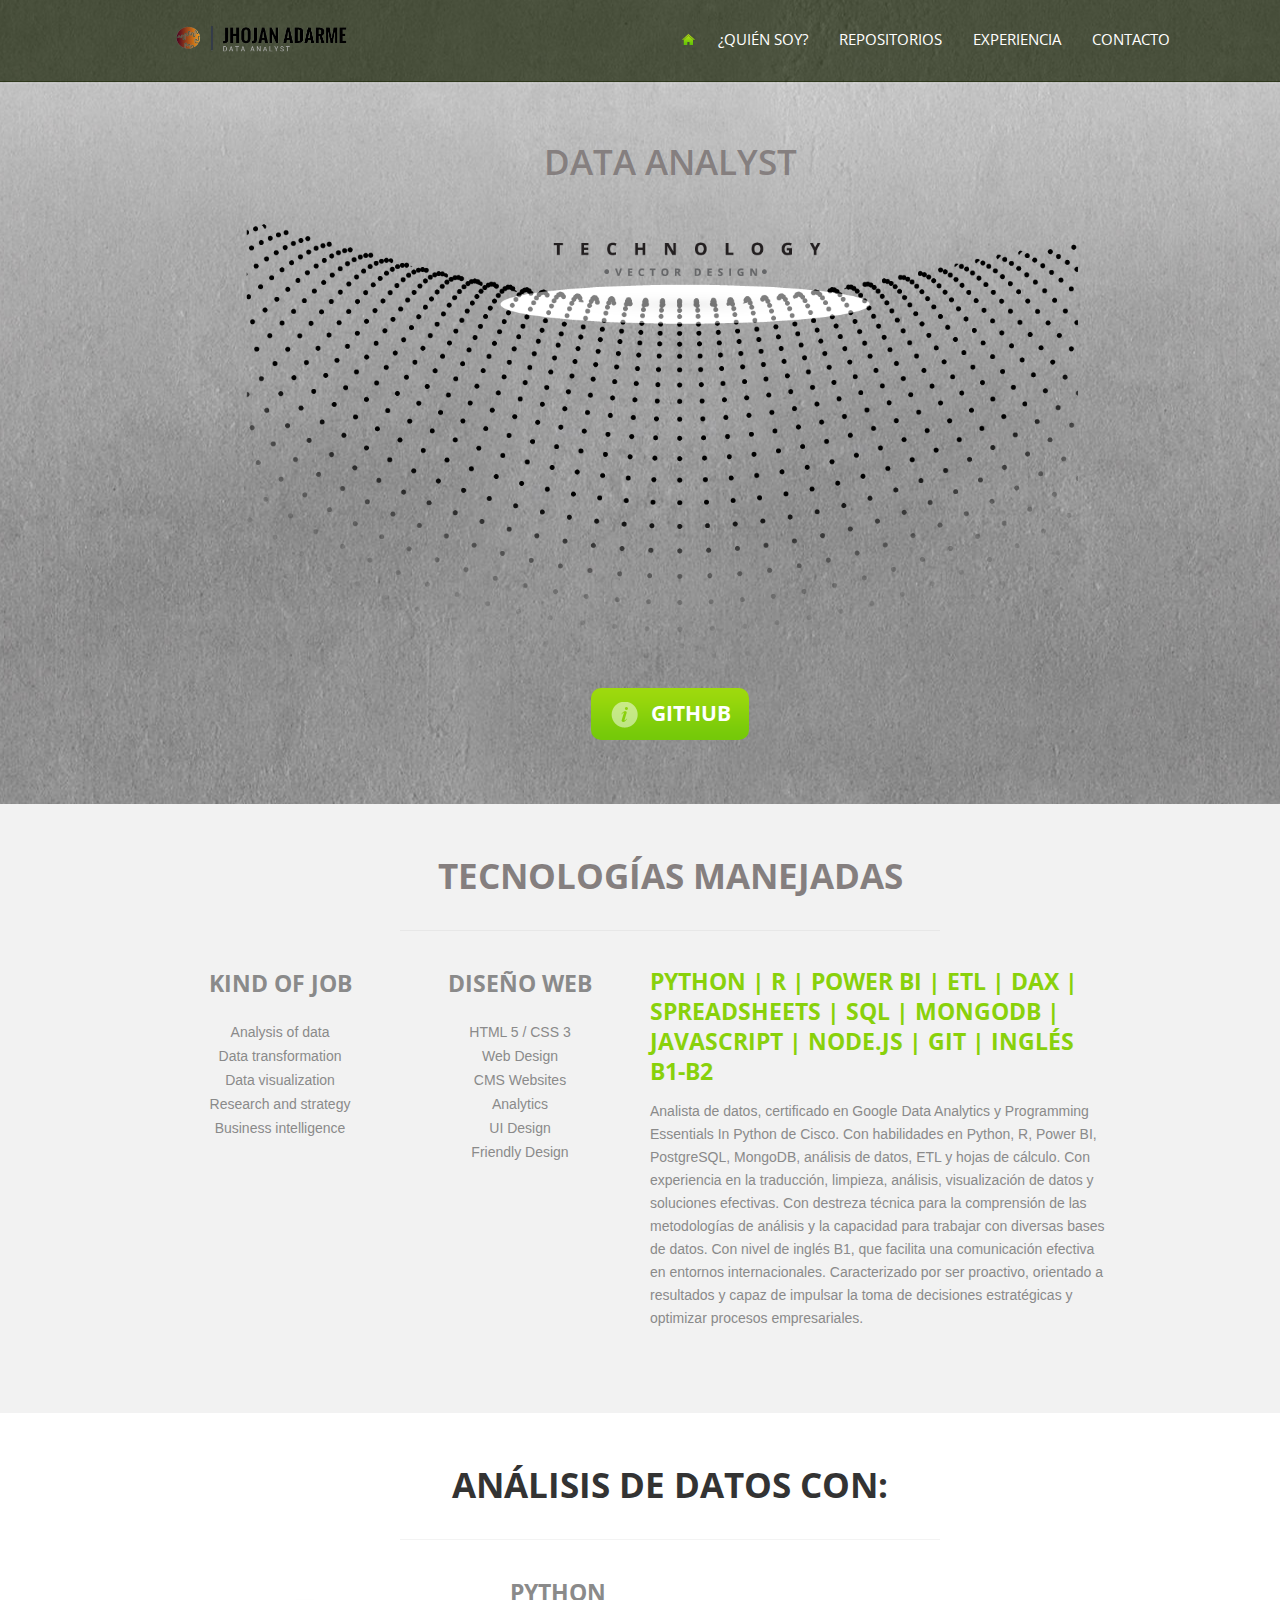
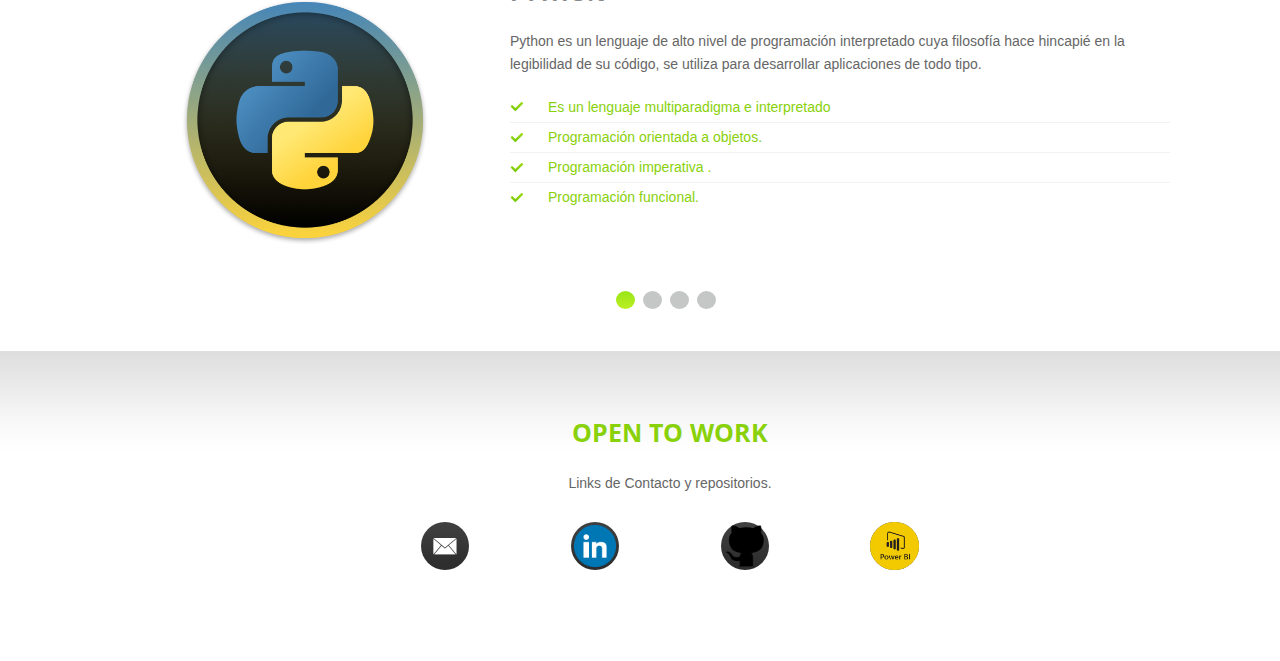
<file: index.html>
<!DOCTYPE html>
<html lang="en">
  <head>
    <title>HOME</title>
    <meta charset="utf-8" />
    <meta name="description" content="Your description" />
    <meta name="keywords" content="Your keywords" />
    <meta name="author" content="Your name" />
    <link rel="icon" href="images/logoCirculo.jpg" type="image/x-icon" />
    <link
      rel="shortcut icon"
      href="images/logoCirculo.jpg"
      type="image/x-icon"
    />
    <link rel="stylesheet" href="css/reset.css" />
    <link rel="stylesheet" href="css/style.css" />
    <link rel="stylesheet" href="css/superfish.css" />
    <link rel="stylesheet" href="css/grid.css" />
    <link
      href="http://fonts.googleapis.com/css?family=Open+Sans:400,700,600"
      rel="stylesheet"
      type="text/css"
    />
    <script src="js/jquery-1.7.1.min.js"></script>
    <script src="js/superfish.js"></script>
    <script src="js/jquery.easing.1.3.js"></script>
    <script src="js/jquery.cycle.all.js"></script>
    <script>
      $(function () {
        $("#cycle").cycle({
          fx: "fade",
          speed: 1000,
          timeout: 4000,
          pager: "#pagination",
        });
      });
    </script>
  </head>
  <body>
    <!-- Header -->
    <header>
      <div class="container_12">
        <div class="grid_12">
          <h1>
            <img class="footer_logo" src="images/logoCompleto2.png" alt="" />
          </h1>
          <nav>
            <ul class="sf-menu">
              <li><a href="index.html"></a></li>
              <li><a href="index-1.html">¿Quién Soy?</a></li>
              <li><a href="index-2.html">REPOSITORIOS</a></li>
              <li><a href="index-3.html">Experiencia</a></li>
              <li><a href="index-4.html">Contacto</a></li>
            </ul>
            <div class="clear"></div>
          </nav>
        </div>
        <div class="clear"></div>
      </div>
    </header>
    <!-- Header //////-->
    <div class="banner">
      <div class="container_12">
        <div class="grid_12">
          <h2>Data Analyst</h2>
          <div class="center">
            <img src="images/tecnología.png" alt="" class="imgggg" /><br />
            <a href="https://github.com/underoatjd" class="btn">GITHUB</a>
          </div>
        </div>
        <div class="clear"></div>
      </div>
    </div>
    <div class="block1">
      <div class="container_12">
        <div class="grid_12">
          <h2 cass="colorObacu">Tecnologías manejadas</h2>
        </div>
        <div class="clear"></div>

        <div class="grid_3 center">
          <h3>Kind of job</h3>
          Analysis of data<br />
          Data transformation<br />
          Data visualization<br />
          Research and strategy<br />
          Business intelligence<br />
        </div>
        <div class="grid_3 center">
          <h3>Diseño Web</h3>
          HTML 5 / CSS 3<br />
          Web Design<br />
          CMS Websites<br />
          Analytics<br />
          UI Design<br />
          Friendly Design
        </div>
        <div class="grid_6">
          <h3 class="green">
            Python | R | Power BI | ETL | DAX | Spreadsheets | SQL | MongoDB |
            JavaScript | Node.js | Git | Inglés B1-B2
          </h3>
          Analista de datos, certificado en Google Data Analytics y Programming
          Essentials In Python de Cisco. Con habilidades en Python, R, Power BI,
          PostgreSQL, MongoDB, análisis de datos, ETL y hojas de cálculo. Con
          experiencia en la traducción, limpieza, análisis, visualización de
          datos y soluciones efectivas. Con destreza técnica para la comprensión
          de las metodologías de análisis y la capacidad para trabajar con
          diversas bases de datos. Con nivel de inglés B1, que facilita una
          comunicación efectiva en entornos internacionales. Caracterizado por
          ser proactivo, orientado a resultados y capaz de impulsar la toma de
          decisiones estratégicas y optimizar procesos empresariales.
        </div>
        <div class="clear"></div>
      </div>
    </div>
    <div class="content">
      <div class="container_12">
        <div class="grid_12">
          <h2 class="center head1">Análisis de datos con:</h2>
          <div id="cycle">
            <div>
              <img src="images/page1_img1.png" alt="" />
              <div class="wrapper">
                <h3>Python</h3>
                <p>
                  Python es un lenguaje de alto nivel de programación
                  interpretado cuya filosofía hace hincapié en la legibilidad de
                  su código, se utiliza para desarrollar aplicaciones de todo
                  tipo.
                </p>
                <ul class="list">
                  <li>
                    <a href="#">Es un lenguaje multiparadigma e interpretado</a>
                  </li>
                  <li><a href="#">Programación orientada a objetos. </a></li>
                  <li><a href="#">Programación imperativa . </a></li>
                  <li><a href="#">Programación funcional.</a></li>
                </ul>
              </div>
              <div class="clear"></div>
            </div>
            <div>
              <img src="images/page1_img2.png" alt="" />
              <div class="wrapper">
                <h3>R Studio</h3>
                <p>
                  R es un entorno y lenguaje de programación con un enfoque al
                  análisis estadístico. R nació como una reimplementación de
                  software libre del lenguaje S, adicionado con soporte para
                  ámbito estático.
                  <br />
                  Fue desarrollado inicialmente por Robert Gentleman y Ross
                  Ihaka del Departamento de Estadística de la Universidad de
                  Auckland en 1993.1 Sin embargo, si se remonta a sus bases
                  iniciales, puede decirse que se inició en los Bell
                  Laboratories de AT&T y ahora Alcatel-Lucent en Nueva Jersey
                  con el lenguaje S.
                </p>
              </div>
              <div class="clear"></div>
            </div>
            <div>
              <img src="images/page1_img3.png" alt="" />
              <div class="wrapper">
                <h3>POWER BI</h3>
                <p>
                  Power BI es un servicio de análisis de datos de Microsoft
                  orientado a proporcionar visualizaciones interactivas y
                  capacidades de inteligencia empresarial con una interfaz lo
                  suficientemente simple como para que los usuarios finales
                  puedan crear por sí mismos sus propios informes y paneles.
                </p>
                <ul class="list">
                  <li><a href="#">Power BI Desktop</a></li>
                  <li><a href="#">Power BI Service</a></li>
                  <li><a href="#">Power BI Mobile Apps</a></li>
                  <li><a href="#">Power BI Gateway</a></li>
                </ul>
              </div>
              <div class="clear"></div>
            </div>
            <div>
              <img src="images/page1_img4.png" alt="" />
              <div class="wrapper">
                <h3>S Q L</h3>
                <p>
                  SQL (por sus siglas en inglés Structured Query Language; en
                  español lenguaje de consulta estructurada) es un lenguaje
                  específico de dominio, diseñado para administrar, y recuperar
                  información de sistemas de gestión de bases de datos
                  relacionales.
                </p>
                <ul class="list">
                  <li><a href="#">Lenguaje de definición de datos</a></li>
                  <li>
                    <a href="#"
                      >Lenguaje interactivo de manipulación de datos</a
                    >
                  </li>
                  <li><a href="#">Integridad</a></li>
                  <li><a href="#">SQL incorporado y dinámico</a></li>
                </ul>
              </div>
              <div class="clear"></div>
            </div>
          </div>
          <div id="pagination"></div>
        </div>
      </div>
      <div class="clear"></div>
    </div>
    <!--Footer-->
    <footer>
      <div class="container_12">
        <div class="grid_12">
          <div class="footer">
            <h3 class="green">Open To Work</h3>
            <p>Links de Contacto y repositorios.</p>
            <div class="socials">
              <a class="m0" href="mailto:jhojan.adarme@gmail.com"
                ><img class="logofooter" src="images/mess.png" alt=""
              /></a>
              <a href="https://www.linkedin.com/in/jhojan-david-adarme-alvarez/"
                ><img class="logofooter" src="images/linkedin.png" alt=""
              /></a>
              <a href="https://github.com/underoatjd"
                ><img class="logofooter" src="images/github.png" alt=""
              /></a>
              <a
                href="https://uniminuto0-my.sharepoint.com/:f:/g/personal/jhojan_adarme_uniminuto_edu_co/EhjSQ-RQ9DFKqVL9ygfeLsIBDbHjSslxruprY3lKGEgSoA?e=GrlMGN"
                ><img class="logofooter" src="images/Power-BI-Logo.png" alt=""
              /></a>
            </div>
          </div>
        </div>
        <div class="clear"></div>
      </div>
    </footer>
    <!-- Footer end-->
  </body>
</html>
</file>
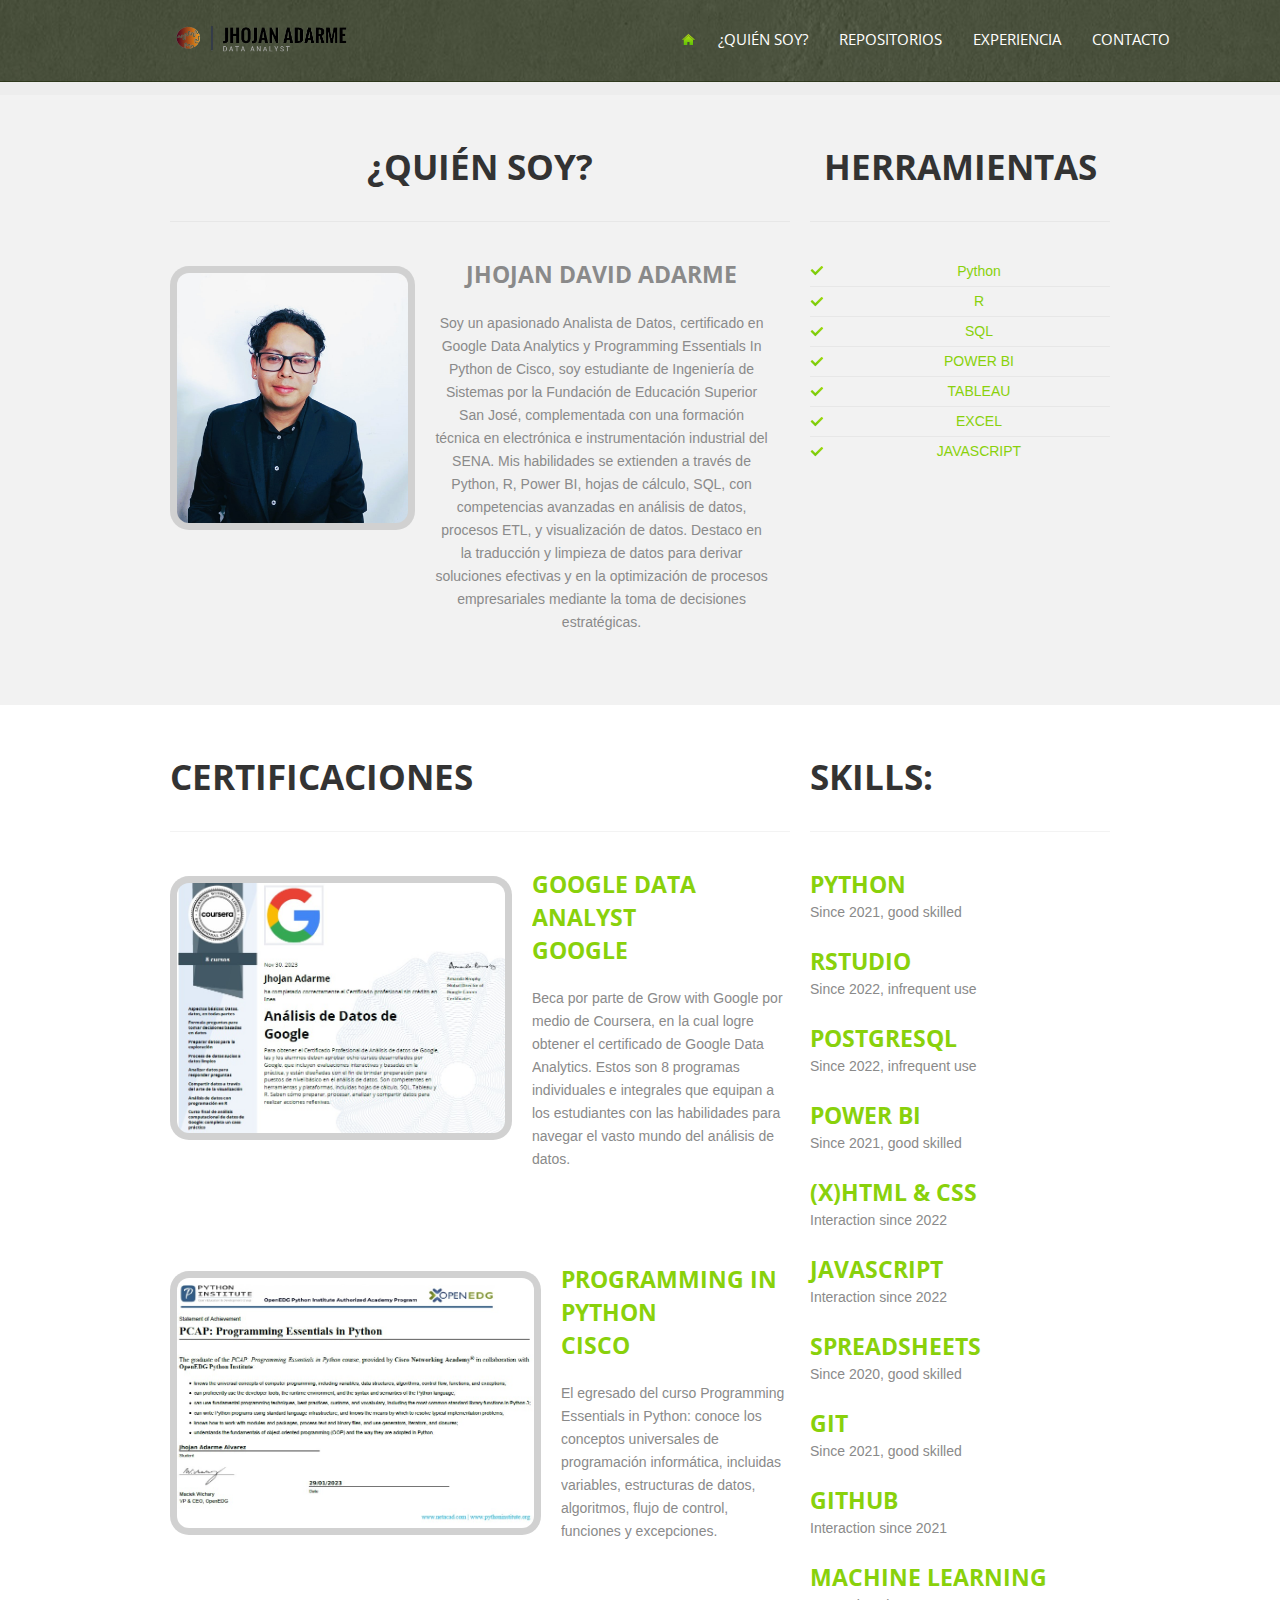
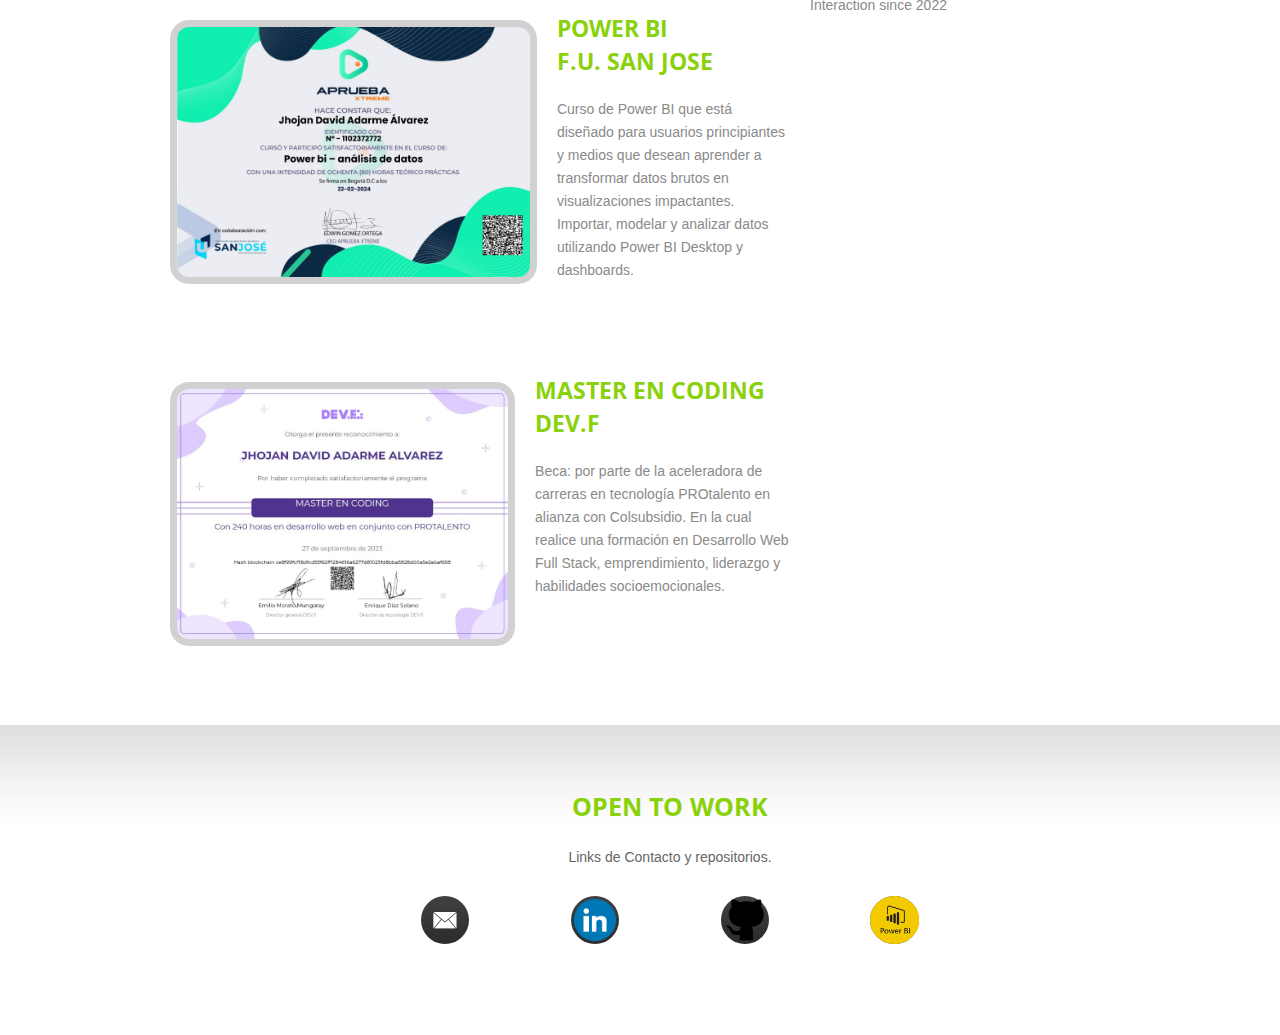
<file: index-1.html>
<!DOCTYPE html>
<html lang="en">
  <head>
    <title>ABOUT ME</title>
    <meta charset="utf-8" />
    <meta name="description" content="Your description" />
    <meta name="keywords" content="Your keywords" />
    <meta name="author" content="Your name" />
    <link rel="icon" href="images/logoCirculo.jpg" type="image/x-icon" />
    <link
      rel="shortcut icon"
      href="images/logoCirculo.jpg"
      type="image/x-icon"
    />
    <link rel="stylesheet" href="css/reset.css" />
    <link rel="stylesheet" href="css/style.css" />
    <link rel="stylesheet" href="css/superfish.css" />
    <link rel="stylesheet" href="css/grid.css" />
    <link
      href="http://fonts.googleapis.com/css?family=Open+Sans:400,700,600"
      rel="stylesheet"
      type="text/css"
    />
    <script src="js/jquery-1.7.1.min.js"></script>
    <script src="js/superfish.js"></script>
    <script src="js/jquery.easing.1.3.js"></script>
    <script></script>
    <!--[if lt IE 8]>
      <div style="clear: both; text-align: center; position: relative">
        <a
          href="http://windows.microsoft.com/en-US/internet-explorer/products/ie/home?ocid=ie6_countdown_bannercode"
        >
          <img
            src="http://storage.ie6countdown.com/assets/100/images/banners/warning_bar_0000_us.jpg"
            border="0"
            height="42"
            width="820"
            alt="You are using an outdated browser. For a faster, safer browsing experience, upgrade for free today."
          />
          <link
            href="http://fonts.googleapis.com/css?family=Open+Sans:400"
            rel="stylesheet"
            type="text/css"
          />
          <link
            href="http://fonts.googleapis.com/css?family=Open+Sans:600"
            rel="stylesheet"
            type="text/css"
          />
          <link
            href="http://fonts.googleapis.com/css?family=Open+Sans:700"
            rel="stylesheet"
            type="text/css"
          />
        </a>
      </div>
    <![endif]-->
    <!--[if lt IE 9]>
      <script src="js/html5.js"></script>
      <link rel="stylesheet" href="css/ie.css" />
    <![endif]-->
  </head>
  <body>
    <!-- Header -->
    <header>
      <div class="container_12">
        <div class="grid_12">
          <h1>
            <img class="footer_logo" src="images/logoCompleto2.png" alt="" />
          </h1>
          <nav>
            <ul class="sf-menu">
              <li><a href="index.html"></a></li>
              <li><a href="index-1.html">¿Quién Soy?</a></li>
              <li><a href="index-2.html">REPOSITORIOS</a></li>
              <li><a href="index-3.html">Experiencia</a></li>
              <li><a href="index-4.html">Contacto</a></li>
            </ul>
            <div class="clear"></div>
          </nav>
        </div>
        <div class="clear"></div>
      </div>
    </header>
    <div class="block2">
      <div>
        <div class="container_12">
          <div class="grid_8">
            <h2 class="head1">¿Quién Soy?</h2>
            <div class="img_inner">
              <img src="images/page2_img1.png" alt="" />
            </div>
            <div class="wrapper">
              <h3>Jhojan David Adarme</h3>
              Soy un apasionado Analista de Datos, certificado en Google Data
              Analytics y Programming Essentials In Python de Cisco, soy
              estudiante de Ingeniería de Sistemas por la Fundación de Educación
              Superior San José, complementada con una formación técnica en
              electrónica e instrumentación industrial del SENA. Mis habilidades
              se extienden a través de Python, R, Power BI, hojas de cálculo,
              SQL, con competencias avanzadas en análisis de datos, procesos
              ETL, y visualización de datos. Destaco en la traducción y limpieza
              de datos para derivar soluciones efectivas y en la optimización de
              procesos empresariales mediante la toma de decisiones
              estratégicas.
            </div>
          </div>
          <div class="grid_4">
            <h2 class="head1">Herramientas</h2>
            <ul class="list">
              <li><a href="#">Python</a></li>
              <li><a href="#">R</a></li>
              <li><a href="#">SQL</a></li>
              <li><a href="#">POWER BI</a></li>
              <li><a href="#">TABLEAU</a></li>
              <li><a href="#">EXCEL</a></li>
              <li><a href="#">JAVASCRIPT</a></li>
            </ul>
          </div>
          <div class="clear"></div>
        </div>
      </div>
    </div>
    <div class="content pad1">
      <div class="container_12">
        <div class="grid_8">
          <h2 class="head1 w1">Certificaciones</h2>
          <div class="img_inner">
            <img src="images/page2_img2.jpg" alt="" />
          </div>
          <div class="wrapper">
            <h3>
              <a href="#" class="link1">GOOGLE DATA ANALYST<br />GOOGLE</a>
            </h3>
            Beca por parte de Grow with Google por medio de Coursera, en la cual
            logre obtener el certificado de Google Data Analytics. Estos son 8
            programas individuales e integrales que equipan a los estudiantes
            con las habilidades para navegar el vasto mundo del análisis de
            datos.<br /><br /><br /><br /><br />
          </div>
          <div class="img_inner">
            <img src="images/page2_img4.jpg" alt="" />
          </div>
          <div class="wrapper">
            <h3>
              <a href="#" class="link1">Programming in Python <br />CISCO</a>
            </h3>
            El egresado del curso Programming Essentials in Python: conoce los
            conceptos universales de programación informática, incluidas
            variables, estructuras de datos, algoritmos, flujo de control,
            funciones y excepciones.<br /><br /><br /><br />
          </div>
          <div class="img_inner">
            <img src="images/page2_img6.png" alt="" />
          </div>
          <div class="wrapper">
            <h3>
              <a href="#" class="link1">POWER BI<br />F.U. SAN JOSE</a>
            </h3>
            Curso de Power BI que está diseñado para usuarios principiantes y
            medios que desean aprender a transformar datos brutos en
            visualizaciones impactantes. Importar, modelar y analizar datos
            utilizando Power BI Desktop y dashboards.<br /><br /><br /><br /><br />
          </div>

          <div class="img_inner">
            <img src="images/page2_img3.jpg" alt="" />
          </div>
          <div class="wrapper">
            <h3>
              <a href="#" class="link1">MASTER EN CODING<br />DEV.F</a>
            </h3>
            Beca: por parte de la aceleradora de carreras en tecnología PROtalento en alianza con Colsubsidio. En la cual realice una formación en Desarrollo Web Full Stack, emprendimiento, liderazgo y habilidades socioemocionales.<br /><br /><br /><br />
          </div>
          <div class="clear"></div>
        </div>
        <div class="grid_4">
          <h2 class="head1 w1">Skills:</h2>
          <ul class="list1">
            <li>
              <a href="#" class="link1">PYTHON</a><br />Since 2021, good skilled
            </li>
            <li>
              <a href="#" class="link1">Rstudio</a><br />Since 2022, infrequent
              use
            </li>
            <li>
              <a href="#" class="link1">PostgreSQL</a><br />Since 2022,
              infrequent use
            </li>
            <li>
              <a href="#" class="link1">POWER BI</a><br />Since 2021, good
              skilled
            </li>
            <li>
              <a href="#" class="link1">(x)HTML &amp; CSS</a><br />Interaction
              since 2022
            </li>
            <li>
              <a href="#" class="link1">JAVASCRIPT</a><br />Interaction since
              2022
            </li>
            <li>
              <a href="#" class="link1">Spreadsheets</a><br />Since 2020, good
              skilled
            </li>
            <li>
              <a href="#" class="link1">Git</a><br />Since 2021, good skilled
            </li>
            <li>
              <a href="#" class="link1">GITHUB</a><br />Interaction since 2021
            </li>
            <li>
              <a href="#" class="link1">MACHINE LEARNING</a><br />Interaction
              since 2022
            </li>
          </ul>
        </div>
      </div>
      <div class="clear"></div>
    </div>
    <!--Footer-->
    <footer>
      <div class="container_12">
        <div class="grid_12">
          <div class="footer">
            <h3 class="green">Open To Work</h3>
            <p>Links de Contacto y repositorios.</p>
            <div class="socials">
              <a class="m0" href="mailto:jhojan.adarme@gmail.com"
                ><img class="logofooter" src="images/mess.png" alt=""
              /></a>
              <a href="https://www.linkedin.com/in/jhojan-david-adarme-alvarez/"
                ><img class="logofooter" src="images/linkedin.png" alt=""
              /></a>
              <a href="https://github.com/underoatjd"
                ><img class="logofooter" src="images/github.png" alt=""
              /></a>
              <a
                href="https://uniminuto0-my.sharepoint.com/:f:/g/personal/jhojan_adarme_uniminuto_edu_co/EhjSQ-RQ9DFKqVL9ygfeLsIBDbHjSslxruprY3lKGEgSoA?e=GrlMGN"
                ><img class="logofooter" src="images/Power-BI-Logo.png" alt=""
              /></a>
            </div>
          </div>
        </div>
        <div class="clear"></div>
      </div>
    </footer>
    <!-- Footer end-->
  </body>
</html>
</file>
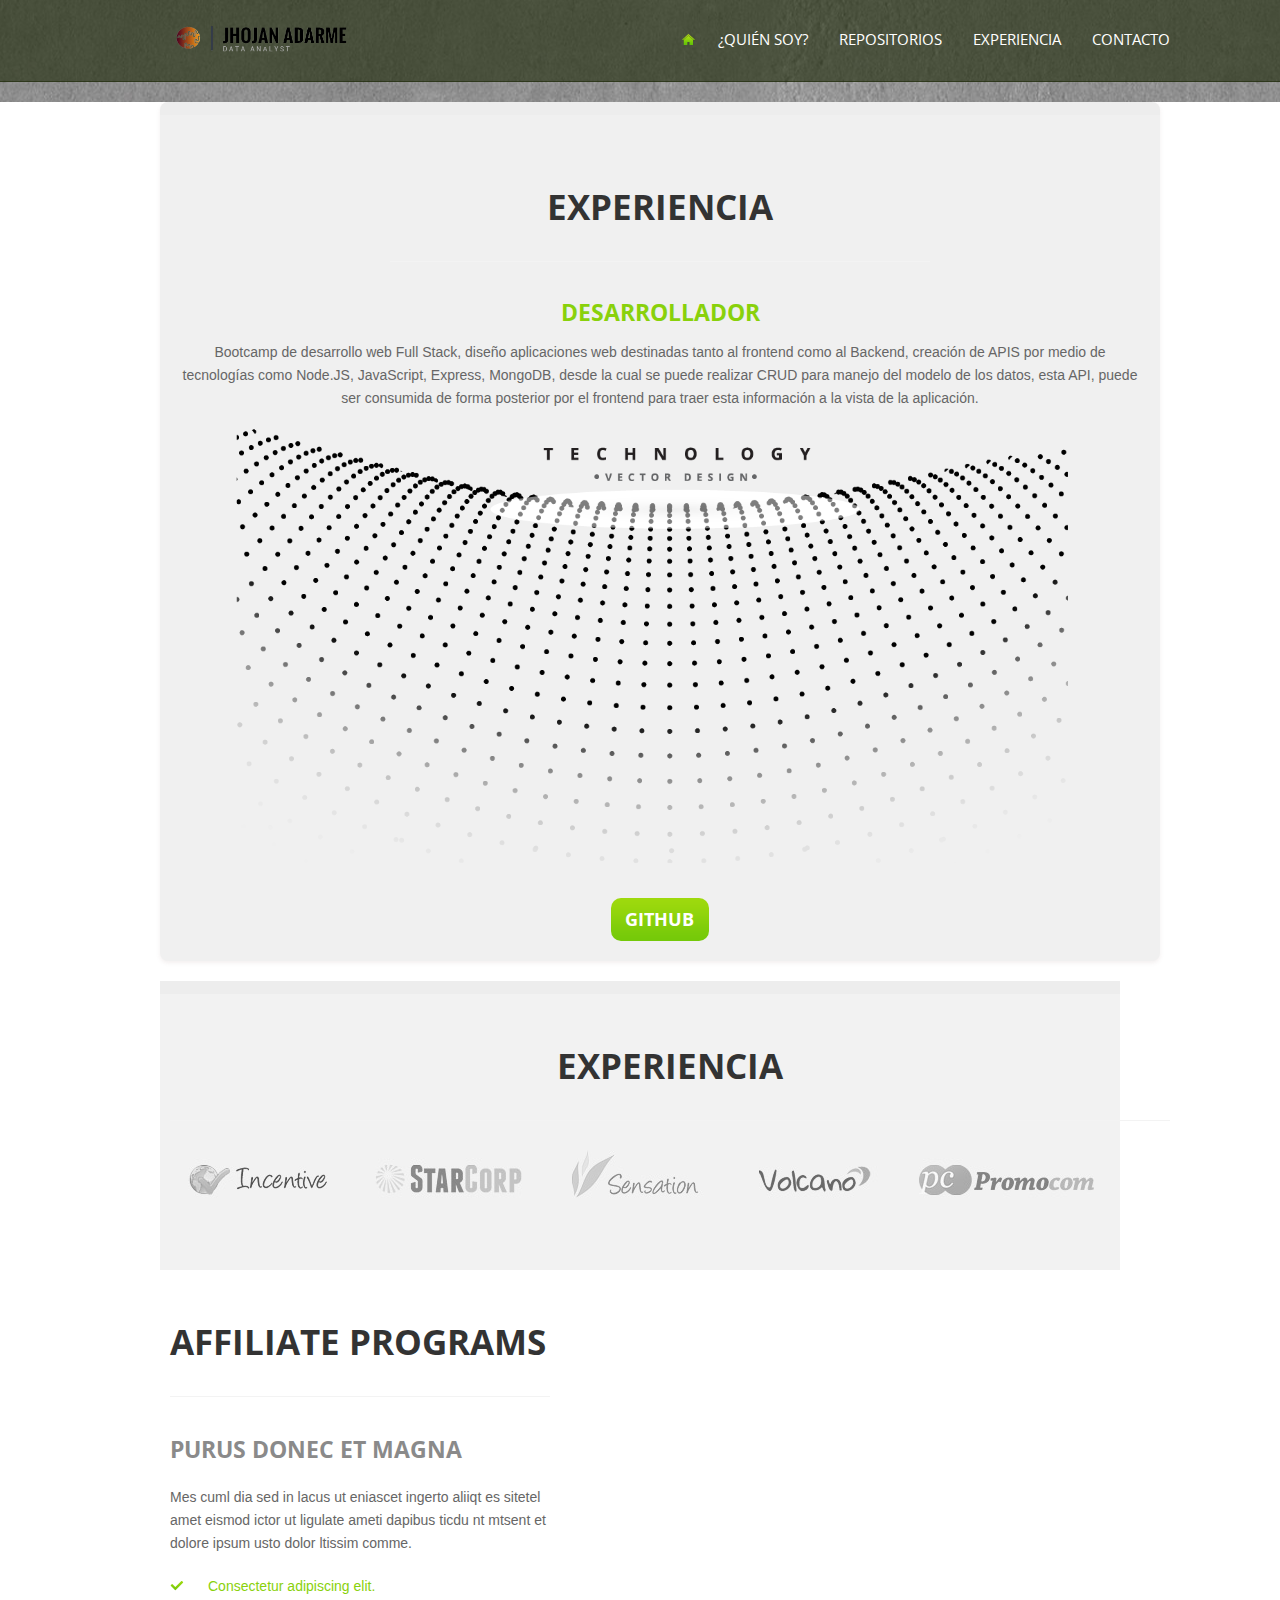
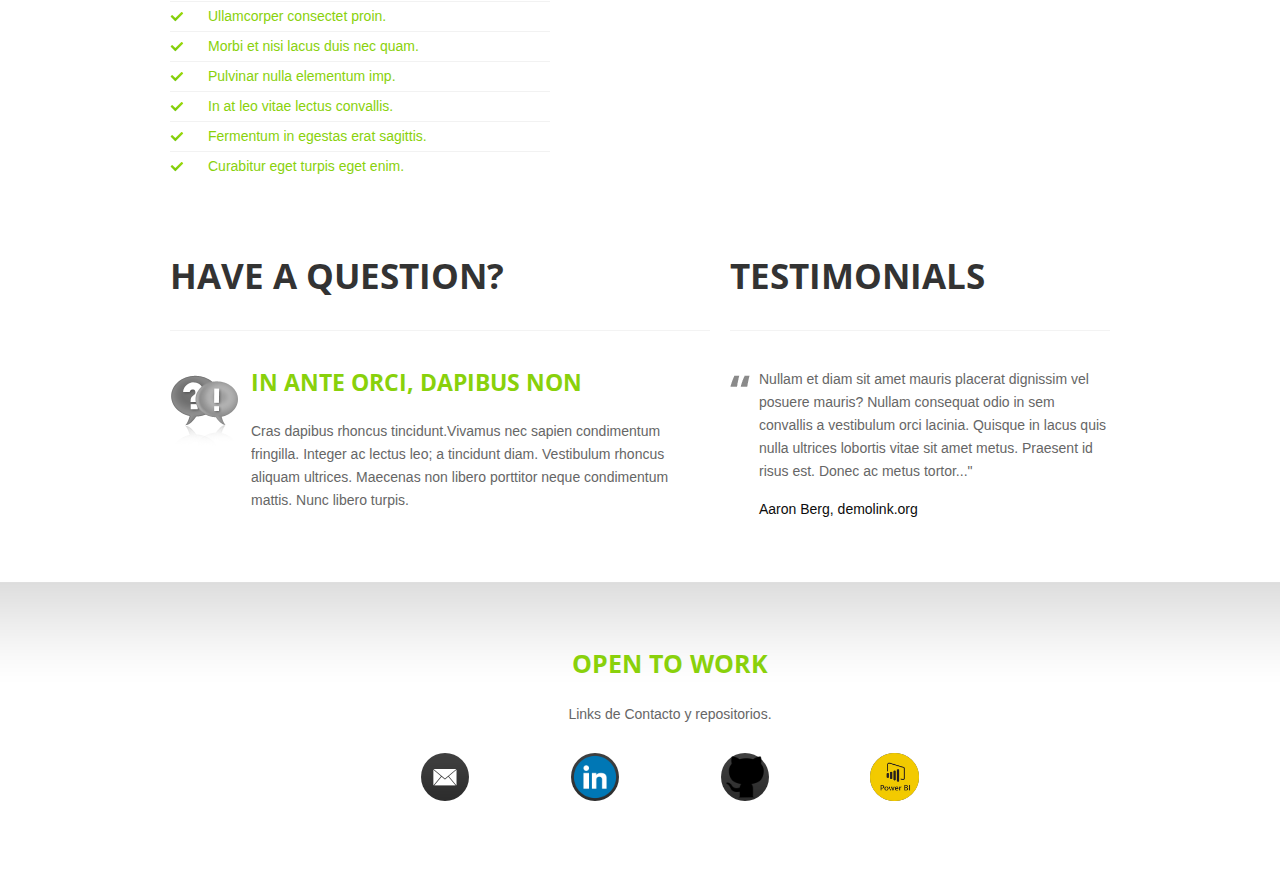
<file: index-3.html>
<!DOCTYPE html>
<html lang="en">
<head>
<title>Clients</title>
<meta charset="utf-8">
<meta name="description" content="Your description">
<meta name="keywords" content="Your keywords">
<meta name="author" content="Your name">
<link rel="icon" href="images/favicon.ico" type="image/x-icon">
<link rel="shortcut icon" href="images/favicon.ico" type="image/x-icon" />
<link rel="stylesheet" href="css/reset.css">
<link rel="stylesheet" href="css/style.css">
<link rel="stylesheet" href="css/superfish.css">
<link rel="stylesheet" href="css/grid.css" />
<link href='http://fonts.googleapis.com/css?family=Open+Sans:400,700,600' rel='stylesheet' type='text/css'>
<script src="js/jquery-1.7.1.min.js"></script>
<script src="js/superfish.js"></script>
<script src="js/jquery.easing.1.3.js"></script>
<script></script>
</head>
<body>
    <!-- Header -->
    <header>
      <div class="container_12">
        <div class="grid_12">
          <h1>
            <img class="footer_logo" src="images/logoCompleto2.png" alt="" />
          </h1>
          <nav>
            <ul class="sf-menu">
              <li><a href="index.html"></a></li>
              <li><a href="index-1.html">¿Quién Soy?</a></li>
              <li><a href="index-2.html">REPOSITORIOS</a></li>
              <li><a href="index-3.html">Experiencia</a></li>
              <li><a href="index-4.html">Contacto</a></li>
            </ul>
            <div class="clear"></div>
          </nav>
        </div>
        <div class="clear"></div>
      </div>
    </header>
    <!-- Header //////-->
<div class="content pad1">
  <div class="container_12">
    <div class="grid_700">
    	<h2 class="head1">Experiencia</h2>
      <h3 class="green">Desarrollador</h3>
        <p class="parrafox">Bootcamp de desarrollo web Full Stack, diseño aplicaciones web destinadas tanto al frontend como al Backend, creación de APIS por medio de tecnologías como Node.JS, JavaScript, Express, MongoDB, desde la cual se puede realizar CRUD para manejo del modelo de los datos, esta API, puede ser consumida de forma posterior por el frontend para traer esta información a la vista de la aplicación.</p>
<div class="center">
  <img src="images/tecnología.png" alt="" class="imgggg" /><br />
  <a href="https://github.com/underoatjd" class="btn">GITHUB</a>
</div>
        <div class="clear"></div>
        
    </div>

    <div class="block2">
      <div class="pad100">
          <div class="container_130">
            <div class="grid_12">
                    <h2 class="head1">Experiencia</h2>
                
                <div class="logos">
              <a href="#"></a>
              <a href="#"></a>
              <a href="#"></a>
              <a href="#"></a>
              <a href="#"></a>
                    <div class="clear"></div>
                </div>
                </div>
                <div class="clear"></div>
          </div>
        </div>
    </div>

    <div class="grid_5">
    	<h2 class="head1 w1">affiliate programs</h2>
        <h3>purus Donec et magna</h3>
        <p>Mes cuml dia sed in lacus ut eniascet ingerto aliiqt es sitetel amet eismod ictor ut ligulate ameti dapibus ticdu nt mtsent et  dolore ipsum usto dolor ltissim comme.</p>
        <ul class="list">
        	<li><a href="#">Consectetur adipiscing elit. </a></li>
        	<li><a href="#">Ullamcorper consectet proin.</a></li>
        	<li><a href="#">Morbi et nisi lacus duis nec quam. </a></li>
        	<li><a href="#">Pulvinar nulla elementum imp.</a></li>
        	<li><a href="#">In at leo vitae lectus convallis.</a></li>
        	<li><a href="#">Fermentum in egestas erat sagittis.</a></li>
        	<li><a href="#">Curabitur eget turpis eget enim. </a></li>
        </ul>
    </div>
  <div class="clear"></div>
  </div>
  <div class="container_12 pad2">
  <div class="grid_7">
  	<h2 class="head1 w1">have a Question?</h2>
    <div class="quest_block">
	    <img src="images/quest_icon.png" alt="" class="quest">
	    <div class="wrapper">
	    	<h3><a href="#" class="link1">In ante orci, dapibus non</a></h3>
	       <p> Cras dapibus rhoncus tincidunt.Vivamus nec sapien condimentum 
	fringilla. Integer ac lectus leo; a tincidunt diam. Vestibulum rhoncus 
	aliquam ultrices. Maecenas non libero porttitor neque condimentum mattis. Nunc libero turpis.</p>
	    </div>
	    <div class="clear"></div>
    </div>
  </div>
  <div class="grid_5">
  	<h2 class="head1 w1">Testimonials</h2>
    <blockquote>
    	<p>Nullam et diam sit amet mauris placerat dignissim vel posuere mauris? Nullam consequat odio in sem convallis a vestibulum orci lacinia. Quisque in lacus quis nulla ultrices lobortis vitae sit amet metus. Praesent id risus est. Donec ac metus tortor..."</p>
    	<a href="#" class="link2">Aaron Berg, demolink.org</a>
    </blockquote>
  </div>
  <div class="clear"></div>
</div>
</div>
    <!--Footer-->
    <footer>
      <div class="container_12">
        <div class="grid_12">
          <div class="footer">
            <h3 class="green">Open To Work</h3>
            <p>Links de Contacto y repositorios.</p>
            <div class="socials">
              <a class="m0" href="mailto:jhojan.adarme@gmail.com"
                ><img class="logofooter" src="images/mess.png" alt=""
              /></a>
              <a href="https://www.linkedin.com/in/jhojan-david-adarme-alvarez/"
                ><img class="logofooter" src="images/linkedin.png" alt=""
              /></a>
              <a href="https://github.com/underoatjd"
                ><img class="logofooter" src="images/github.png" alt=""
              /></a>
              <a
                href="https://uniminuto0-my.sharepoint.com/:f:/g/personal/jhojan_adarme_uniminuto_edu_co/EhjSQ-RQ9DFKqVL9ygfeLsIBDbHjSslxruprY3lKGEgSoA?e=GrlMGN"
                ><img class="logofooter" src="images/Power-BI-Logo.png" alt=""
              /></a>
            </div>
          </div>
        </div>
        <div class="clear"></div>
      </div>
    </footer>
    <!-- Footer end-->
</body>
</html>
</file>
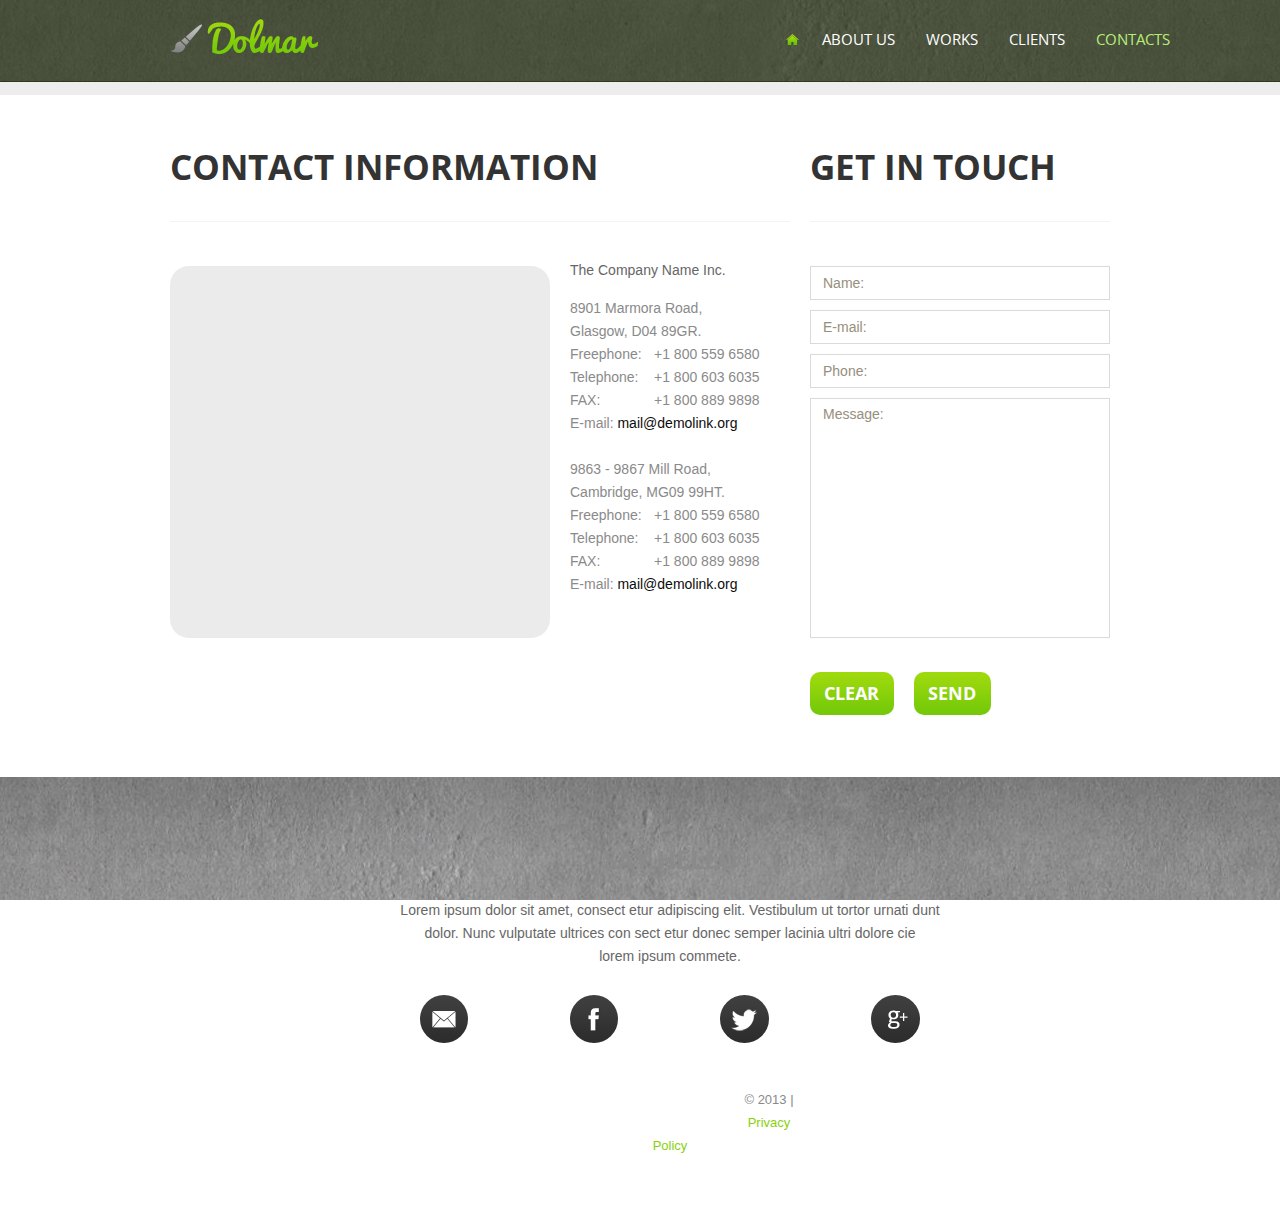
<file: index-4.html>
<!DOCTYPE html>
<html lang="en">
<head>
<title>Contacts</title>
<meta charset="utf-8">
<meta name="description" content="Your description">
<meta name="keywords" content="Your keywords">
<meta name="author" content="Your name">
<link rel="icon" href="images/favicon.ico" type="image/x-icon">
<link rel="shortcut icon" href="images/favicon.ico" type="image/x-icon" />
<link rel="stylesheet" href="css/reset.css">
<link rel="stylesheet" href="css/style.css">
<link rel="stylesheet" href="css/superfish.css">
<link rel="stylesheet" href="css/grid.css" />
<link rel="stylesheet" href="css/form.css" />
<link href='http://fonts.googleapis.com/css?family=Open+Sans:400,700,600' rel='stylesheet' type='text/css'>
<script src="js/jquery-1.7.1.min.js"></script>
<script src="js/superfish.js"></script>
<script src="js/forms.js"></script>
<script src="js/jquery.easing.1.3.js"></script>
<script></script>
<!--[if lt IE 8]>
   <div style=' clear: both; text-align:center; position: relative;'>
     <a href="http://windows.microsoft.com/en-US/internet-explorer/products/ie/home?ocid=ie6_countdown_bannercode">
       <img src="http://storage.ie6countdown.com/assets/100/images/banners/warning_bar_0000_us.jpg" border="0" height="42" width="820" alt="You are using an outdated browser. For a faster, safer browsing experience, upgrade for free today." />
       <link href='http://fonts.googleapis.com/css?family=Open+Sans:400' rel='stylesheet' type='text/css'>
       <link href='http://fonts.googleapis.com/css?family=Open+Sans:600' rel='stylesheet' type='text/css'>
       <link href='http://fonts.googleapis.com/css?family=Open+Sans:700' rel='stylesheet' type='text/css'>
    </a>
  </div>
<![endif]-->
<!--[if lt IE 9]>
	<script src="js/html5.js"></script>
	<link rel="stylesheet" href="css/ie.css">
<![endif]-->
</head>
<body>
<!-- Header -->
<header>
  <div class="container_12">
    <div class="grid_12">
      <h1><a href="index.html">Dolmar</a></h1>
      <nav>
        <ul class="sf-menu">
          <li><a href="index.html"></a></li>
          <li><a href="index-1.html">About us</a>
            <ul>
              <li><a href="#">Dolore ipsu</a></li>
              <li><a href="#">Consecte</a>
                <ul>
                  <li><a href="#">Dolore ipsu</a></li>
                  <li><a href="#">Consecte</a></li>
                  <li><a href="#">Elit Conseq</a></li>
                </ul>
              </li>
              <li><a href="#">Elit Conseq</a></li>
            </ul>
          </li>
          <li><a href="index-2.html">works</a></li>
          <li><a href="index-3.html">clients</a></li>
          <li class="current"><a href="index-4.html">Contacts</a></li>
        </ul>
        <div class="clear"></div>
      </nav>
    </div>
    <div class="clear"></div>
  </div>
</header>
<div class="block2">
</div>
<div class="content">
  <div class="container_12">
  	<div class="grid_8">
    	<h2 class="head1 w1">contact information</h2>
        <div class="wrapper map">
        	<div class="grid_5 alpha">
            	<figure class="img_inner inner2">
	            	<iframe src="http://maps.google.com/maps?f=q&amp;source=s_q&amp;hl=en&amp;geocode=&amp;q=Brooklyn,+New+York,+NY,+United+States&amp;aq=0&amp;sll=37.0625,-95.677068&amp;sspn=61.282355,146.513672&amp;ie=UTF8&amp;hq=&amp;hnear=Brooklyn,+Kings,+New+York&amp;ll=40.649974,-73.950005&amp;spn=0.01628,0.025663&amp;z=14&amp;iwloc=A&amp;output=embed"></iframe>
	            </figure>
            </div>
        	<div class="grid_3 omega">
            	<p>The Company Name Inc.</p>
                <address>
	                <dl>
	                    <dt>
	                        8901 Marmora Road,<br>
	                        Glasgow, D04 89GR.
	                    </dt>
	                    <dd><span>Freephone:</span>+1 800 559 6580</dd>
	                    <dd><span>Telephone:</span>+1 800 603 6035</dd>
	                    <dd><span>FAX:</span>+1 800 889 9898</dd>
	                    <dd>E-mail: <a href="#" class="link2">mail@demolink.org</a></dd>
	                </dl>
	             </address>
                 <address>
	                <dl>
	                    <dt>9863 - 9867 Mill Road,<br>Cambridge, MG09 99HT. 
	                    </dt>
	                    <dd><span>Freephone:</span>+1 800 559 6580</dd>
	                    <dd><span>Telephone:</span>+1 800 603 6035</dd>
	                    <dd><span>FAX:</span>+1 800 889 9898</dd>
	                    <dd>E-mail: <a href="#" class="link2">mail@demolink.org</a></dd>
	                </dl>
	             </address>
            </div>
        </div>
    </div>
  	<div class="grid_4">
      <h2 class="head1 w1">Get in Touch</h2>
      <form id="form">
        <div class="success">Contact form submitted!<br>
          <strong>We will be in touch soon.</strong> </div>
        <fieldset>
          <label class="name">
            <input type="text" value="Name:">
            <br class="clear">
            <span class="error error-empty">*This is not a valid name.</span><span class="empty error-empty">*This field is required.</span> </label>
          <label class="email">
            <input type="text" value="E-mail:">
            <br class="clear">
            <span class="error error-empty">*This is not a valid email address.</span><span class="empty error-empty">*This field is required.</span> </label>
          <label class="phone">
            <input type="tel" value="Phone:">
            <br class="clear">
            <span class="error error-empty">*This is not a valid phone number.</span><span class="empty error-empty">*This field is required.</span> </label>
          <label class="message">
            <textarea>Message:</textarea>
            <br class="clear">
            <span class="error">*The message is too short.</span> <span class="empty">*This field is required.</span> </label>
          <div class="clear"></div>
          <div class="btns"><a data-type="reset" class="btn">clear</a><a data-type="submit" class="btn">send</a>
            <div class="clear"></div>
          </div>
        </fieldset>
      </form>
    </div>
  	<div class="clear"></div>
  </div>
</div>
<!--Footer-->
<footer>
  <div class="container_12">
    <div class="grid_12">
      <div class="footer">
        <h3>Say hello</h3>
        <p>Lorem ipsum dolor sit amet, consect etur adipiscing elit. Vestibulum ut tortor urnati dunt dolor. Nunc vulputate ultrices con sect etur donec semper lacinia ultri  dolore cie<br>
          lorem ipsum commete.</p>
        <div class="socials"> <a class="m0" href="#"><img src="images/mess.png" alt=""></a> <a href="#"><img src="images/fb.png" alt=""></a> <a href="#"><img src="images/twr.png" alt=""></a> <a href="#"><img src="images/gplus.png" alt=""></a> </div>
        <div class="copy"><a href="index.html" class="footer_logo">Dolmar</a>&copy; 2013 | <a href="index-5.html">Privacy Policy</a></div></div>
    </div>
    <div class="clear"></div>
  </div>
</footer>
<!-- Footer end-->
</body>
</html>
</file>
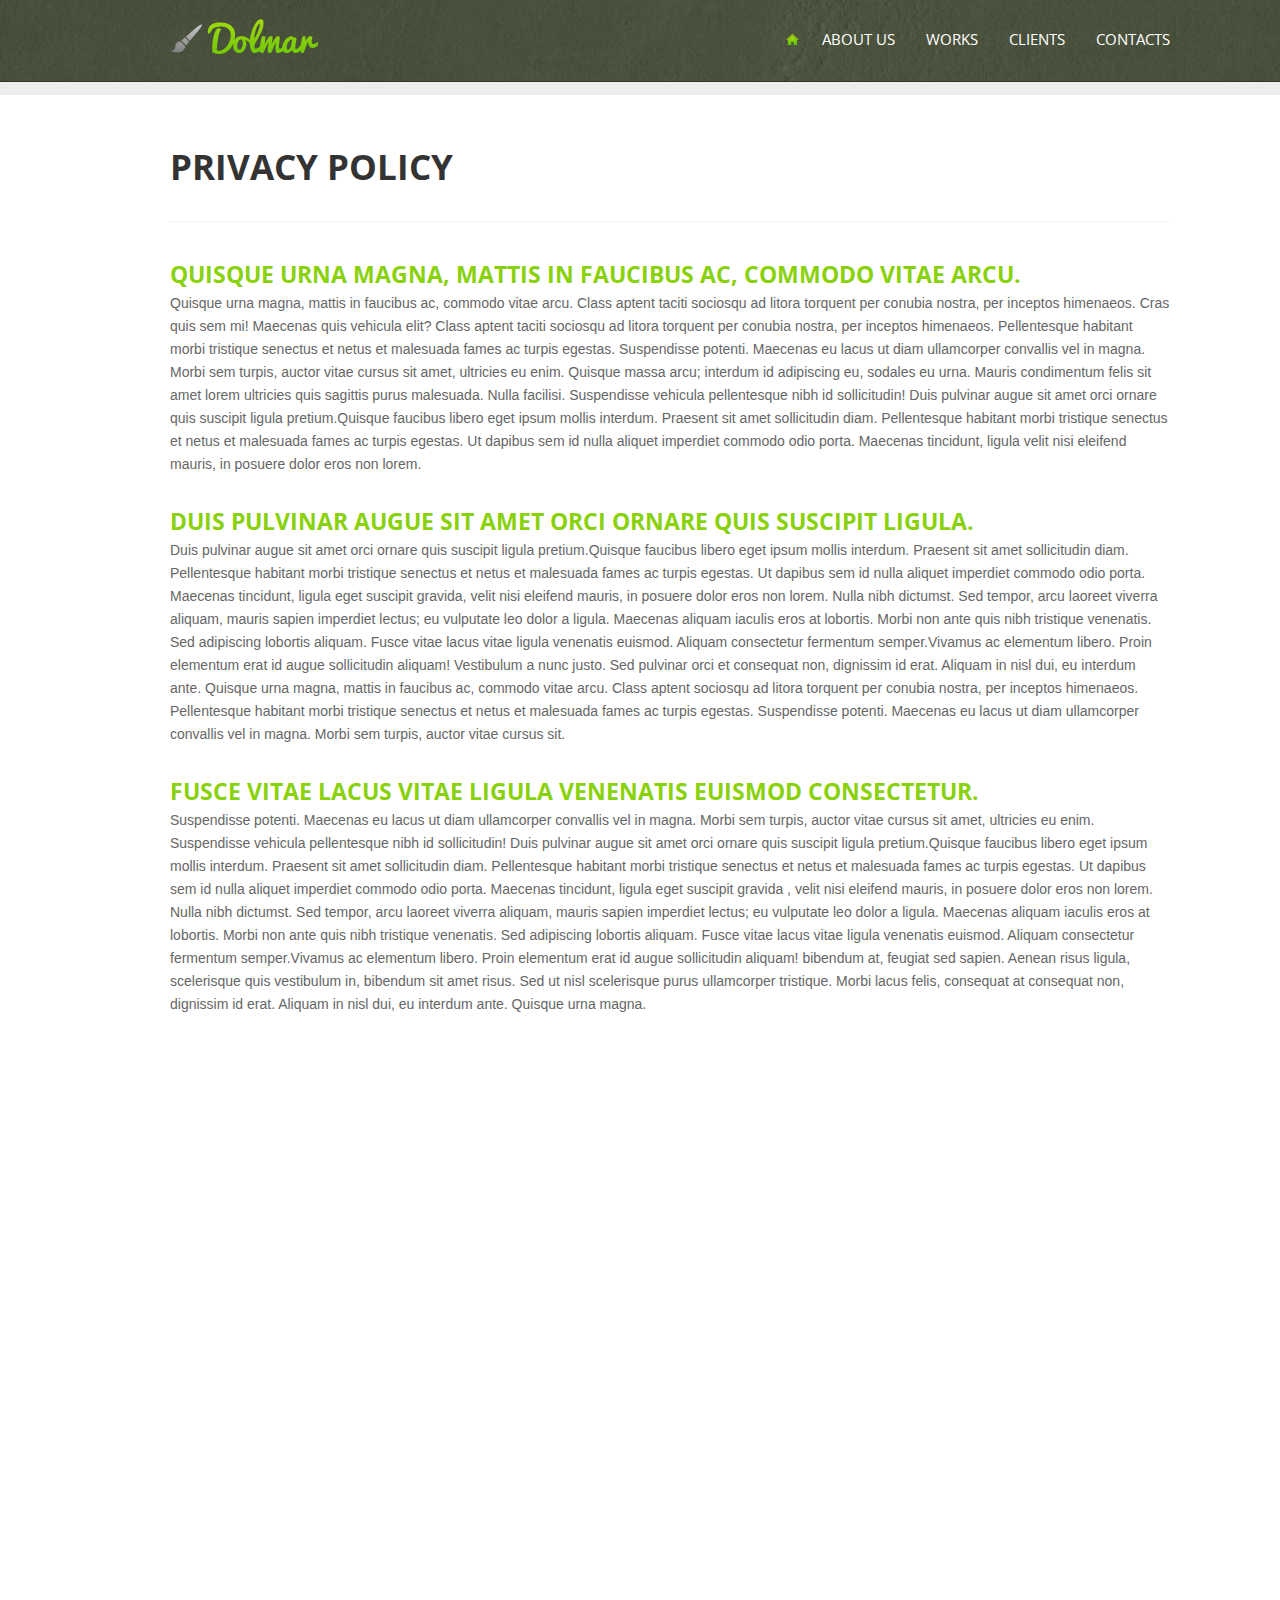
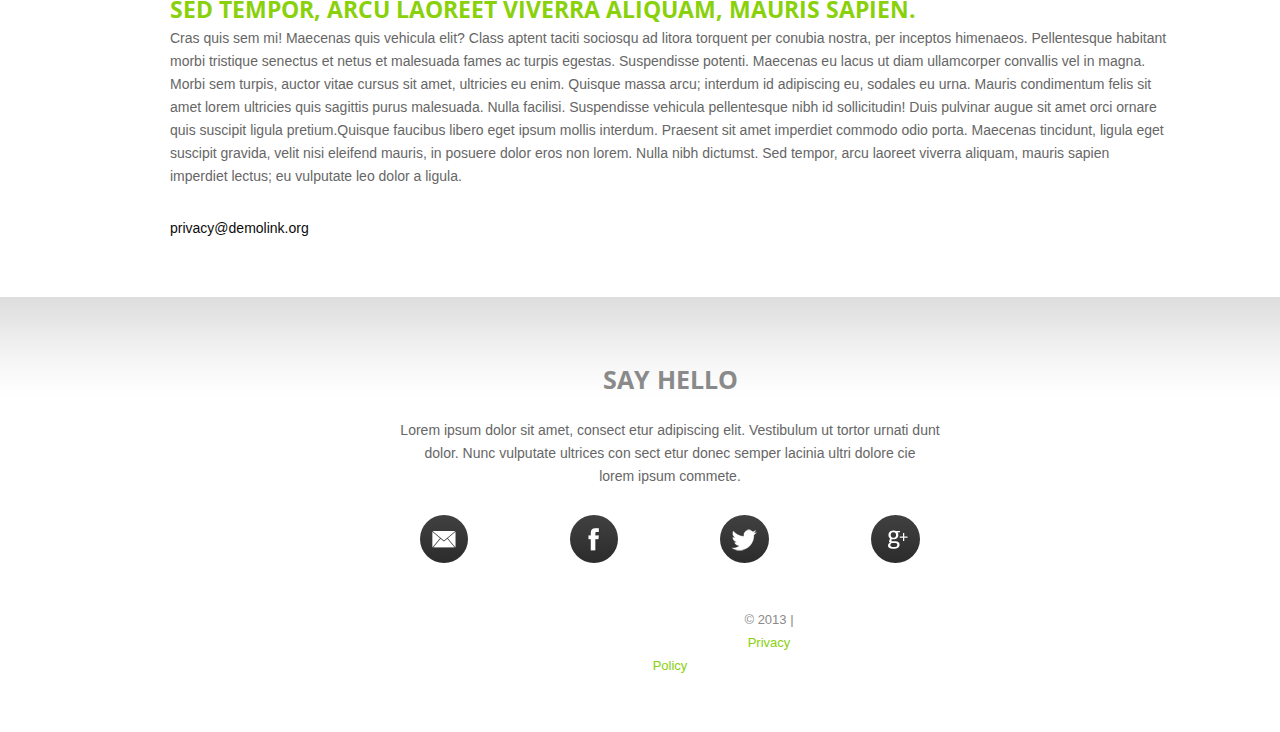
<file: index-5.html>
<!DOCTYPE html>
<html lang="en">
<head>
<title>Privacy Policy</title>
<meta charset="utf-8">
<meta name="description" content="Your description">
<meta name="keywords" content="Your keywords">
<meta name="author" content="Your name">
<link rel="icon" href="images/favicon.ico" type="image/x-icon">
<link rel="shortcut icon" href="images/favicon.ico" type="image/x-icon" />
<link rel="stylesheet" href="css/reset.css">
<link rel="stylesheet" href="css/style.css">
<link rel="stylesheet" href="css/superfish.css">
<link rel="stylesheet" href="css/grid.css" />
<link href='http://fonts.googleapis.com/css?family=Open+Sans:400,700,600' rel='stylesheet' type='text/css'>
<script src="js/jquery-1.7.1.min.js"></script>
<script src="js/superfish.js"></script>
<script src="js/jquery.easing.1.3.js"></script>
<script></script>
</head>
<body>
<!-- Header -->
<header>
  <div class="container_12">
    <div class="grid_12">
      <h1><a href="index.html">Dolmar</a></h1>
      <nav>
        <ul class="sf-menu">
          <li><a href="index.html"></a></li>
          <li><a href="index-1.html">About us</a>
            <ul>
              <li><a href="#">Dolore ipsu</a></li>
              <li><a href="#">Consecte</a>
                <ul>
                  <li><a href="#">Dolore ipsu</a></li>
                  <li><a href="#">Consecte</a></li>
                  <li><a href="#">Elit Conseq</a></li>
                </ul>
              </li>
              <li><a href="#">Elit Conseq</a></li>
            </ul>
          </li>
          <li><a href="index-2.html">works</a></li>
          <li><a href="index-3.html">clients</a></li>
          <li><a href="index-4.html">Contacts</a></li>
        </ul>
        <div class="clear"></div>
      </nav>
    </div>
    <div class="clear"></div>
  </div>
</header>
<div class="block2"></div>
<div class="content">
  <div class="container_12">
  	<div class="grid_12">
    	<h2 class="head1 w1">Privacy Policy</h2>
        <p class=" text1"><a href="#" class="link1">Quisque urna magna, mattis in faucibus ac, commodo vitae arcu.</a><br>
        Quisque urna magna, mattis in faucibus ac, commodo vitae arcu. Class aptent taciti sociosqu ad litora torquent per conubia nostra, per inceptos himenaeos. Cras quis sem mi! Maecenas quis vehicula elit? Class aptent taciti sociosqu ad litora torquent per conubia nostra, per inceptos himenaeos. Pellentesque habitant morbi tristique senectus et netus et malesuada fames ac turpis egestas. Suspendisse potenti. Maecenas eu lacus ut diam ullamcorper convallis vel in magna. Morbi sem turpis, auctor vitae cursus sit amet, ultricies eu enim. Quisque massa arcu; interdum id adipiscing eu, sodales eu urna. Mauris condimentum felis sit amet lorem ultricies quis sagittis purus malesuada. Nulla facilisi. Suspendisse vehicula pellentesque nibh id sollicitudin! Duis pulvinar augue sit amet orci ornare quis suscipit ligula pretium.Quisque faucibus libero eget ipsum mollis interdum. Praesent sit amet sollicitudin diam. Pellentesque habitant morbi tristique senectus et netus et malesuada fames ac turpis egestas. Ut dapibus sem id nulla aliquet imperdiet commodo odio porta. Maecenas tincidunt, ligula velit nisi eleifend mauris, in posuere dolor eros non lorem. </p>
        <p class=" text1"><a href="#" class="link1">Duis pulvinar augue sit amet orci ornare quis suscipit ligula.</a><br>
        Duis pulvinar augue sit amet orci ornare quis suscipit ligula pretium.Quisque faucibus libero eget ipsum mollis interdum. Praesent sit amet sollicitudin diam. Pellentesque habitant morbi tristique senectus et netus et malesuada fames ac turpis egestas. Ut dapibus sem id nulla aliquet imperdiet commodo odio porta. Maecenas tincidunt, ligula eget suscipit gravida, velit nisi eleifend mauris, in posuere dolor eros non lorem. Nulla nibh dictumst. Sed tempor, arcu laoreet viverra aliquam, mauris sapien imperdiet lectus; eu vulputate leo dolor a ligula. Maecenas aliquam iaculis eros at lobortis. Morbi non ante quis nibh tristique venenatis. Sed adipiscing lobortis aliquam. Fusce vitae lacus vitae ligula venenatis euismod. Aliquam consectetur fermentum semper.Vivamus ac elementum libero. Proin elementum erat id augue sollicitudin aliquam! Vestibulum a nunc justo. Sed pulvinar orci et consequat non, dignissim id erat. Aliquam in nisl dui, eu interdum ante. Quisque urna magna, mattis in faucibus ac, commodo vitae arcu. Class aptent sociosqu ad litora torquent per conubia nostra, per inceptos himenaeos. Pellentesque habitant morbi tristique senectus et netus et malesuada fames ac turpis egestas. Suspendisse potenti. Maecenas eu lacus ut diam ullamcorper convallis vel in magna. Morbi sem turpis, auctor vitae cursus sit. </p>
        <p class=" text1"><a href="#" class="link1">Fusce vitae lacus vitae ligula venenatis euismod consectetur.</a><br>
        Suspendisse potenti. Maecenas eu lacus ut diam ullamcorper convallis vel in magna. Morbi sem turpis, auctor vitae cursus sit amet, ultricies eu enim. Suspendisse vehicula pellentesque nibh id sollicitudin! Duis pulvinar augue sit amet orci ornare quis suscipit ligula pretium.Quisque faucibus libero eget ipsum mollis interdum. Praesent sit amet sollicitudin diam. Pellentesque habitant morbi tristique senectus et netus et malesuada fames ac turpis egestas. Ut dapibus sem id nulla aliquet imperdiet commodo odio porta. Maecenas tincidunt, ligula eget suscipit gravida  , velit nisi eleifend mauris, in posuere dolor eros non lorem. Nulla nibh dictumst. Sed tempor, arcu laoreet viverra aliquam, mauris sapien imperdiet lectus; eu vulputate leo dolor a ligula. Maecenas aliquam iaculis eros at lobortis. Morbi non ante quis nibh tristique venenatis. Sed adipiscing lobortis aliquam. Fusce vitae lacus vitae ligula venenatis euismod. Aliquam consectetur fermentum semper.Vivamus ac elementum libero. Proin elementum erat id augue sollicitudin aliquam! bibendum at, feugiat sed sapien. Aenean risus ligula, scelerisque quis vestibulum in, bibendum sit amet risus. Sed ut nisl scelerisque purus ullamcorper tristique. Morbi lacus felis, consequat at consequat non, dignissim id erat. Aliquam in nisl dui, eu interdum ante. Quisque urna magna.</p>


        <iframe title="COvid19" width="1140" height="541.25" src="https://app.powerbi.com/reportEmbed?reportId=251d5332-a2de-4aa2-a136-68696f6333ec&autoAuth=true&ctid=b1ba85eb-a253-4467-9ee8-d4f8ed4df300" frameborder="0" allowFullScreen="true"></iframe>



        <p class=" text1"><a href="#" class="link1">Sed tempor, arcu laoreet viverra aliquam, mauris sapien.</a><br>
        Cras quis sem mi! Maecenas quis vehicula elit? Class aptent taciti sociosqu ad litora torquent per conubia nostra, per inceptos himenaeos. Pellentesque habitant morbi tristique senectus et netus et malesuada fames ac turpis egestas. Suspendisse potenti. Maecenas eu lacus ut diam ullamcorper convallis vel in magna. Morbi sem turpis, auctor vitae cursus sit amet, ultricies eu enim. Quisque massa arcu; interdum id adipiscing eu, sodales eu urna. Mauris condimentum felis sit amet lorem ultricies quis sagittis purus malesuada. Nulla facilisi. Suspendisse vehicula pellentesque nibh id sollicitudin! Duis pulvinar augue sit amet orci ornare quis suscipit ligula pretium.Quisque faucibus libero eget ipsum mollis interdum. Praesent sit amet imperdiet commodo odio porta. Maecenas tincidunt, ligula eget suscipit gravida, velit nisi eleifend mauris, in posuere dolor eros non lorem. Nulla nibh dictumst. Sed tempor, arcu laoreet viverra aliquam, mauris sapien imperdiet lectus; eu vulputate leo dolor a ligula.</p>		<p><a href="#" class="link2">privacy@demolink.org</a></p>
    </div>
  	<div class="clear"></div>
  </div>
</div>



<!--Footer-->
<footer>
  <div class="container_12">
    <div class="grid_12">
      <div class="footer">
        <h3>Say hello</h3>
        <p>Lorem ipsum dolor sit amet, consect etur adipiscing elit. Vestibulum ut tortor urnati dunt dolor. Nunc vulputate ultrices con sect etur donec semper lacinia ultri  dolore cie<br>
          lorem ipsum commete.</p>
        <div class="socials"> <a class="m0" href="#"><img src="images/mess.png" alt=""></a> <a href="#"><img src="images/fb.png" alt=""></a> <a href="#"><img src="images/twr.png" alt=""></a> <a href="#"><img src="images/gplus.png" alt=""></a> </div>
        <div class="copy"><a href="index.html" class="footer_logo">Dolmar</a>&copy; 2013 | <a href="index-5.html">Privacy Policy</a></div></div>
    </div>
    <div class="clear"></div>
  </div>
</footer>
<!-- Footer end-->
<!-- coded by Ged -->
</body>
</html>
</file>
<file: css/style.css>
/**/

html{
	width: 100%;
	height: 100%;	
}

body {
	font:14px/23px Arial, Helvetica, sans-serif;
	color:#8a8a8a;
	position:relative;
	min-width:960px;
	height: 100%;
	width: 100%;
	min-height: 100%;
	background: url(../images/bg_body4.jpg) center fixed #ffffff;
}

html, body {
	height:100%;
}

h1, h2, h3, h4, h5, h6 {
	font-family: 'Open Sans', sans-serif;
	color: #584d38;
	text-transform: uppercase;
}

h2 {
	font-size: 35px;
	line-height: 32px;	
	text-align: center;
	font-weight: bold;
	margin-bottom: 0px;
	font-weight: bold;
	color: #857f7f;
	margin-top: 56px;
}

h2.head1 {
	border-bottom: 1px solid #E7E7E7;
    margin: 56px auto 36px;
    padding-bottom: 38px;
    width: 540px;
}

h2.head1.w1 {
	width: auto;
	text-align: left;	
}

h3 {
	font-size: 23px;
	line-height: 33px;
	color: #8a8a8a;
	margin-bottom: 20px;
	font-weight: bold;
}

h3.green {
	line-height: 30px;
	color: #89d10b;
	margin-top: -1px;
	margin-bottom: 14px;	
}

h4 {
	font-size: 14px;
	line-height: 14px;	
	padding-top: 12px;
}


p {
	margin-bottom: 23px;
	color: rgb(51, 37, 37);
}


address {
	font-style: normal;	
}



ul  {
	padding: 0;
	margin: 0;
	list-style: none;
}

ul.list {
	padding-top: 2px;	
}

ul.list li {
	font-size: 14px;
	line-height: 18px;
	background: url(../images/marker.png) 0 10px no-repeat;
	padding-left: 38px;
	border-top: 1px solid #f2f2f2;
	padding: 5px 0 6px 38px;
}

ul.list li:first-child {
	border: none;	
	padding-top: 5px;
	background-position: 0 9px;
}

ul.list1 li {
	margin-bottom: 21px;	
}




/*links*/

a {
	text-decoration: none;	
	color: #89d10b;
 	outline: none;	
	transition: 0.5s linear;
	-o-transition: 0.5s linear;
	-webkit-transition: 0.5s linear;
}

a:hover {
	color: #141414;	
}

a.btn {
	font: bold 18px/18px 'Open Sans', sans-serif;
	color: #fff;
	padding: 12px 15px 13px 14px;
	background: url(../images/btn_bg.png) repeat-x 0 0 #161614;
	border-radius: 10px;
	text-transform: uppercase;
	display: inline-block;
	margin-top: 5px;
}

a.btn2 {
	display: flex;
	justify-content: center;
	font: bold 18px/18px 'Open Sans', sans-serif;
	color: #fff;
	padding: 12px 15px 13px 14px;
	background: url(../images/btn_bg.png) repeat-x 0 0 #161614;
	border-radius: 10px;
	text-transform: uppercase;
	display: inline-block;
	margin-top: 5px;
}

a.btn:hover {
	background: #e5e744;
}

a.link1 {
	font-size: 23px;
	line-height: 33px;
	font-family: 'Open Sans', sans-serif;
	text-transform: uppercase;
	font-weight: bold;
}

a.link2 {
	color: #0c0c0c;
}


a.link2:hover {
	color: #070707;	
}
/*preclass*/



.mb0 {
	margin-bottom: 0px !important;	
}

.m0 {
	margin: 0px !important;	
}

.marg1 {
	margin-top: 55px !important;	
}

.pad0 {
	padding: 0 !important;
}

.pad1 {
	padding-bottom: 55px !important;
}

.pad2 {
	padding-top: 23px !important;
}

.nowrap {
	white-space: nowrap;	
}
p.text1 {
	margin-bottom: 29px;	
}

p.text1 a {
	display: inline-block;
	margin-bottom: 1px;
}

.img_inner img {
	border-radius: 12px;
	margin-bottom: 0!;
	height: 250px;
}


.img_inner {
	border-radius: 19px;
	float: left;
	padding: 7px ;
	background: #d1d1d1;
	margin-right: 20px;
	overflow: hidden !important;
	margin-top: 8px;
	display: block;
	margin-bottom: 24px;
}

.img_inner.inner2 {
	background-color: #ebebeb;
	margin-bottom: 25px;	
}
.imgggg{
	text-align: center;
	width: 900px;
}
.center {
	text-align: center;
}

.wrapper {
	overflow: hidden;	
}

.clear {
	float: none !important;
	clear: both;	
}

/*header*/

header {
	padding-top: 19px;
	background: #1f2b0ba1;
	padding-bottom: 29px;
	border-bottom: 1px solid #1f2b0ba1;
}

header h1 {
	float: left;
	position: absolute;
	z-index: 999;	
}

header h1 a {
	display: block;
	background: url(../images/logo.png) 0 0 no-repeat;
	overflow: hidden;
	text-indent: -999px;
	width: 148px;
	height: 35px;

}

.banner {
	min-height: 47px;
	background: url(../images/banner_bg.png) 0 0 repeat-x;
	padding-bottom: 64px;
	
}

.banner h2 {
	margin-bottom: 42px;	
	font-weight: 600;
	margin-top: 64px
}

.banner a.btn {
	background: url(../images/banne_btn.png) 0 0 repeat-x #89d10b;
	font: bold 21px/33px 'Open Sans', sans-serif;
	display: inline-block;
	text-transform: uppercase;
	padding: 9px 18px 10px 60px;
	color: #fff;
	border-radius: 10px;
	margin-top: 0px;
	position: relative;
}

.banner a.btn:after {
	position: absolute;
	content: '';
	background: url(../images/btn_icon.png) 0 0 no-repeat;
	width: 27px;
	height: 26px;
	display: block;
	left: 20px;
	top: 14px;	
}

.banner a.btn:hover {
	background: #0e0d0d;
}

.block1 {
	background: #f2f2f2;	
	padding-bottom: 83px;
}

.block1 h2 {
	padding-bottom: 38px;
	width: 540px;
	margin: 56px auto 36px;
	border-bottom: 1px solid #e7e7e7;
}

.block1 .grid_3 {
	line-height: 24px;
}

.grid_700{
	border-top: 13px solid #ededed;
	text-align: center;
}

  
/*****************************************************************************************************************/
.grid_700 {
	width: 100%; /* Hace que .grid_700 use el 85% del ancho de su contenedor padre */
	margin: 20px auto; /* Centra .grid_700 horizontalmente en su contenedor padre con un poco de margen superior e inferior */
	text-align: center; /* Centra el texto y los elementos en línea dentro de .grid_700 */
	background-color: #f0f0f0; /* Color de fondo claro para .grid_700 */
	padding: 20px; /* Agrega un poco de espacio alrededor del contenido dentro de .grid_700 */
	border-radius: 8px; /* Bordes redondeados para suavizar las esquinas */
	box-shadow: 0 2px 4px rgba(133, 98, 98, 0.1); /* Sombra sutil para dar profundidad */
  }
  
  .head1 {
	color: #333; /* Color oscuro para el título, para contraste */
	margin-bottom: 15px; /* Espacio después del título */
  }
  
  p {
	color: #666; /* Color más suave para el texto, para fácil lectura */
	margin-bottom: 15px; /* Espacio antes del botón */
  }
  
  .btn2:hover {
	background-color: #0056b3; /* Color de fondo más oscuro al pasar el mouse */
  }
/******************************************************************************************/

.block2 {
	border-top: 13px solid #ededed;
	background: #f2f2f2;
	text-align: center;
}

.block2>div {
	padding-bottom: 71px;
	text-align: center;
}

.block2 h2.head1 {
	width: auto;	
}

.block2 .wrapper {
	padding-right: 22px;	
}

.block2 .wrapper h3 {
	padding-bottom: 1px;	
}

.block2 .list {
	margin-top: -3px;	
}

.block2 .list li {
	border-color: #e7e7e7;	
}
/*Content*/


.content {
	padding: 0px 0 42px;	
	background: #fff;
}

.content h2  {
	border-color: #f3f3f3 !important;	
}

.logos {
	margin-top: -23px;
	text-align: center;
}

.logos a {
	float: left;
	background: url(../images/logos.jpg) -18px 0 no-repeat;
	height: 65px;
	display: block;
	width: 140px;
	margin-left: 47px;
	text-align: center;
}

.container_130{
	text-align: center;
	
}

.logos a:hover {
	opacity: 0.5;	
}

.logos a:first-child {
	margin-left: 18px;	
}

.logos a:first-child+a {
	background-position: -205px 0;	
	width: 150px;
}

.logos a:first-child+a+a {
	background-position: -404px 0;	
}

.logos a:first-child+a+a+a { 
	background-position: -585px 0;	
}

.logos a:first-child+a+a+a+a{ 
	background-position: -748px top;	
	width: 175px;
	margin-left: 20px;
}

#cycle img{
	height: 270px;
	float: left;
	margin-right: 70px;
	margin-top: 9px;
}

#cycle  div {
	background: #fff;
	overflow: hidden;
	height: 273px;
}

#cycle p {
	padding-top:1px;	
}

#pagination {
	overflow: hidden;
	width: 108px;
	margin: 0 auto;
	padding-top: 42px;	
}

#pagination a {
	float: left;
	display: block;
	background: url(../images/pagination.png) 0 bottom repeat-x #c5c6c6;
	width: 19px;
	margin-right: 8px;
	overflow: hidden;
	height: 18px;
	text-indent: -999px;	
	border-radius: 50%;
}

#pagination a:hover, #pagination a.activeSlide {	
	background-position: 0 0 ;
}

img.quest {
	float: left;
	margin-right: 13px;
	margin-top: 9px;	
}

.quest_block {
	margin-top: -1px;	
}

.quest_block  h3 {
	padding-bottom: 1px;	
}

blockquote {
	padding-left: 29px;
	padding-top: 1px;
	background: url(../images/quotes.png) 0 8px no-repeat;
}
/****Map***/
.map figure {	
	width: 366px;
	height: 358px;
	overflow: hidden;
	margin-top: 7px;
}

.map {
	padding-top: 1px;	
}
.map figure iframe {
	width: 366px;
	height: 358px;
}

.map address {
	margin-bottom: 23px;	
}



address dd span {
	min-width: 84px;
	display: inline-block;	
}


/************Footer***********/

footer {
	background: url(../images/bg_footer.png) 0 0 repeat-x;
}

.footer {
	width: 550px;
	margin: 0 auto;
	text-align: center;
	padding-top: 70px;
	padding-bottom: 55px;	
}

.footer p {
  margin-bottom: 27px;
}


.footer h3 {
	font-size: 25px;
	line-height: 24px;	
	margin-bottom: 28px;
}
.footer_logo {
	background: url(../images/logoCompleto2.png);
	overflow: hidden;
	height: 50px;
	position: relative;
	top: 4px;
	width: 190px;
	text-indent: -999px;
	margin-right: 8px;
	display: block;
	float: left;
	margin-top: -9px
}

.socials {
	padding-bottom: 36px;	
	height: 48px;
}

.logofooter{
	height: 48px;
}

.socials a {
	background: url(../images/soc_bg.png) 0 bottom repeat-x #2c2c2c;
	display: inline-block;
	border-radius: 50%;	
	margin-left: 98px;
}
.socials a:first-child {
	margin: 0 !important;	
}

.socials a:hover {
	background-position: 0 0;	
	background-color: transparent;
}

.copy {
	font-size: 13px;	
	vertical-align: middle;
	width: 256px;
	padding-top: 9px;
	margin: 0 auto;
}
</file>
<file: css/superfish.css>
/* menu */

header nav {
	float: right;
	padding-top: 9px;
}

.sf-menu {
	display:block;
}
.sf-menu ul {
	position:absolute;
	top:-999px;
	display:none;
}
.sf-menu li {
	position:relative;
	display: block;
	-webkit-transition: 0.5s ease;
	-o-transition: 0.5s ease;
	transition: 0.5s ease;
}


.sf-menu li:hover ul, .sf-menu li.sfHover ul {
	z-index:99
}
ul.sf-menu li:hover li ul, ul.sf-menu li.sfHover li ul {
	top:-999px;
	display:none;
}
ul.sf-menu li li:hover ul, ul.sf-menu li li.sfHover ul {
	left:100%;
	top:0;
}

ul.sf-menu>li {
	position:relative;
	text-align:left;
	display:inline-block;
	position: relative;
	display: inline-block;
	font-size: 15px;
	white-space: nowrap;
	line-height: 24px;
	margin-left: 27px;
	
}

ul.sf-menu>li:first-child {
	background: none;	
}

ul.sf-menu>li>a {
	text-decoration:none;
	font-family: 'Open Sans', sans-serif;
	font-size:15px;
	line-height:15px;
	display: inline;
	font-weight: normal;
	text-transform:uppercase;
	color:#ffffff;

}

ul.sf-menu>li>a:hover, ul.sf-menu>li.sfHover>a, ul.sf-menu>li.current>a, ul.sf-menu>li:hover>a {
	color: #b6ee76;
}

ul.sf-menu>li:first-child {
	background: url(../images/menu_marker.png) 0 0 no-repeat;
	width: 13px;
	height: 11px;	
}


ul.sf-menu>li:first-child>a {
	display: block;
	width: 13px;
	height: 11px;		
}

ul.sf-menu>li:first-child:hover {
	opacity: 0.5;
}

ul.sf-menu>li:first-child+li {
	margin-left: 19px;	
}


.sf-menu>li>ul {
	width:129px;
	left:50%;
	margin-left: -65px;
	top: 38px;
	background: url(../images/sub_bg.png) 0 0 repeat-x #89d10b;
	padding-top: 27px;
	padding-bottom: 18px;	
}


ul.sf-menu>li.sfHover>a>span {
	position: absolute;
	pointer-events: none;
	top: 26px;
	left: 0;
	width: 0; 
	height: 0; 
	border-left: 7px solid transparent;
	border-right: 7px solid transparent;
	border-bottom: 12px solid #181f07;
	left: 50%;
	margin-left: -7px;
}


.sf-menu>li>ul>li {
	display:block;
	text-align: center;
	position: relative;
	float: none;
	margin-bottom: 9px;
}

.sf-menu>li>ul>li.sfHover>a>span {
position: absolute;
	pointer-events: none;
	top: 5px;
	right: -13px;
	width: 0; 
	height: 0; 
	border-top: 6px solid transparent;
	border-bottom: 6px solid transparent;
	border-right: 10px solid #9f9f9f;
}



.sf-menu>li>ul>li>a {
	text-decoration:none;
	font-family: Arial, Helvetica, sans-serif;
	font-size:13px;
	line-height:15px;
	display: inline;
	color:#fff;
}



.sf-menu>li>ul>li>a:hover, .sf-menu>li>ul>li.sfHover>a {
	color: #777 !important;
}

.sf-menu>li li>ul {
	width:129px;
	left:142px !important;
	top: -5px !important;
	padding-top: 25px;
	padding-bottom: 20px;
	background: url(../images/sub_sub_bg.png) 0 0 repeat-x #969696;
}
.sf-menu>li li>ul>li {
	display:block;
	text-align: center;
	position: static;
	float: none;
	margin-bottom: 9px;

}
.sf-menu>li li>ul>li>a {
	text-decoration:none;
	font-family: Arial, Helvetica, sans-serif;
	font-size:13px;
	line-height:15px;
	display: inline;
	color:#fff;
}


.sf-menu>li li>ul>li>a:hover {
	color: #363636 ;
}
</file>
<file: css/grid.css>
.container_12{margin-left:auto;margin-right:auto;width:960px;position:relative;}
.grid_1,.grid_2,.grid_3,.grid_4,.grid_5,.grid_6,.grid_7,.grid_8,.grid_9,.grid_10,.grid_11,.grid_12{display:inline;float:left;position:relative;margin:0 10px}.alpha{margin-left:0}.omega{margin-right:0}.container_12 .grid_1{width:60px}.container_12 .grid_2{width:140px}.container_12 .grid_3{width:220px}.container_12 .grid_4{width:300px}.container_12 .grid_5{width:380px}.container_12 .grid_6 {width:460px}.container_12 .grid_7{width:540px}.container_12 .grid_8{width:620px}.container_12 .grid_9{width:700px}.container_12 .grid_10{width:780px}.container_12 .grid_11{width:860px}.container_12 .grid_12{width:1000px}.container_12 .prefix_1{padding-left:80px}.container_12 .prefix_2{padding-left:160px}.container_12 .prefix_3{padding-left:240px}.container_12 .prefix_4{padding-left:320px}.container_12 .prefix_5{padding-left:400px}.container_12 .prefix_6{padding-left:480px}.container_12 .prefix_7{padding-left:560px}.container_12 .prefix_8{padding-left:640px}.container_12 .prefix_9{padding-left:720px}.container_12 .prefix_10{padding-left:800px}.container_12 .prefix_11{padding-left:880px}.container_12 .suffix_1{padding-right:80px}.container_12 .suffix_2{padding-right:160px}.container_12 .suffix_3{padding-right:240px}.container_12 .suffix_4{padding-right:320px}.container_12 .suffix_5{padding-right:400px}.container_12 .suffix_6{padding-right:480px}.container_12 .suffix_7{padding-right:560px}.container_12 .suffix_8{padding-right:640px}.container_12 .suffix_9{padding-right:720px}.container_12 .suffix_10{padding-right:800px}.container_12 .suffix_11{padding-right:880px}.container_12 .push_1{left:80px}.container_12 .push_2{left:160px}.container_12 .push_3{left:240px}.container_12 .push_4{left:320px}.container_12 .push_5{left:400px}.container_12 .push_6{left:480px}.container_12 .push_7{left:560px}.container_12 .push_8{left:640px}.container_12 .push_9{left:720px}.container_12 .push_10{left:800px}.container_12 .push_11{left:880px}.container_12 .pull_1{left:-80px}.container_12 .pull_2{left:-160px}.container_12 .pull_3{left:-240px}.container_12 .pull_4{left:-320px}.container_12 .pull_5{left:-400px}.container_12 .pull_6{left:-480px}.container_12 .pull_7{left:-560px}.container_12 .pull_8{left:-640px}.container_12 .pull_9{left:-720px}.container_12 .pull_10{left:-800px}.container_12 .pull_11{left:-880px}.clear{clear:both;display:block;overflow:hidden;visibility:hidden;height:0}
</file>
<file: css/ie.css>
*+html{overflow:auto;}
.img_inner, .img_inner img,  a.btn, #pagination a, .socials a {behavior:url(js/PIE.htc); position: relative;}

ul.sf-menu>li:first-child:hover, .logos a:hover  {
	filter:progid:DXImageTransform.Microsoft.Alpha(opacity=50);
}

.projects img:hover {
	filter:progid:DXImageTransform.Microsoft.Alpha(opacity=10);
}
</file>
<file: css/form.css>
/****Form****/

#form {
	padding-top: 8px;
}
#form input {
	border: 1px solid #dadada;
	font-size:14px;
	color:#978e7c;
	padding: 7px 12px 7px;
	outline: medium none;
	width: 274px;
	height:18px;
	float:left;
	font-family: Arial, Helvetica, sans-serif;
}
#form textarea {
	border: 1px solid #dadada;
	font-size:14px;
	color:#978e7c;
	height: 224px !important;
	outline: medium none;
	overflow: auto;
	padding: 7px 12px 7px;
	width: 274px;
	position: relative;
	resize:none;
	float:left;
	font-family: Arial, Helvetica, sans-serif;
	margin: 0;
}
#form label {
	position:relative;
	display: block;
	min-height: 44px;
	float: left;
	clear: left;
}
#form .error, #form .empty {
	color: #FF0000;
	display: none;
	font-size: 11px;
	line-height:14px;
	width:auto;
	position: absolute;
	z-index: 999;
	right: 5px;
	top: 6px;
	float:left;
	margin-top:2px;
}
#form .error-empty {
	margin: 4px 0 4px 5px !important;
	display:none;
	float:left;
}

.btns {
	position:relative;
	overflow:hidden;
	padding-top: 6px;
	text-align: left;
	padding-bottom: 20px;
}
.btns a {
	margin: 0 20px 0 0  !important;
	cursor: pointer;
	float: left;

}

.message {
	min-height: 268px !important;	
}

.message br {
	height: 0;
	line-height: 0;
}

#form .success {
	display: none;
	position: absolute;
	width: 274px;
	border: 1px solid #dadada;
	background: #fff;
	text-align: center;
	padding: 20px 12px;
	z-index: 999;
	
}
</file>
